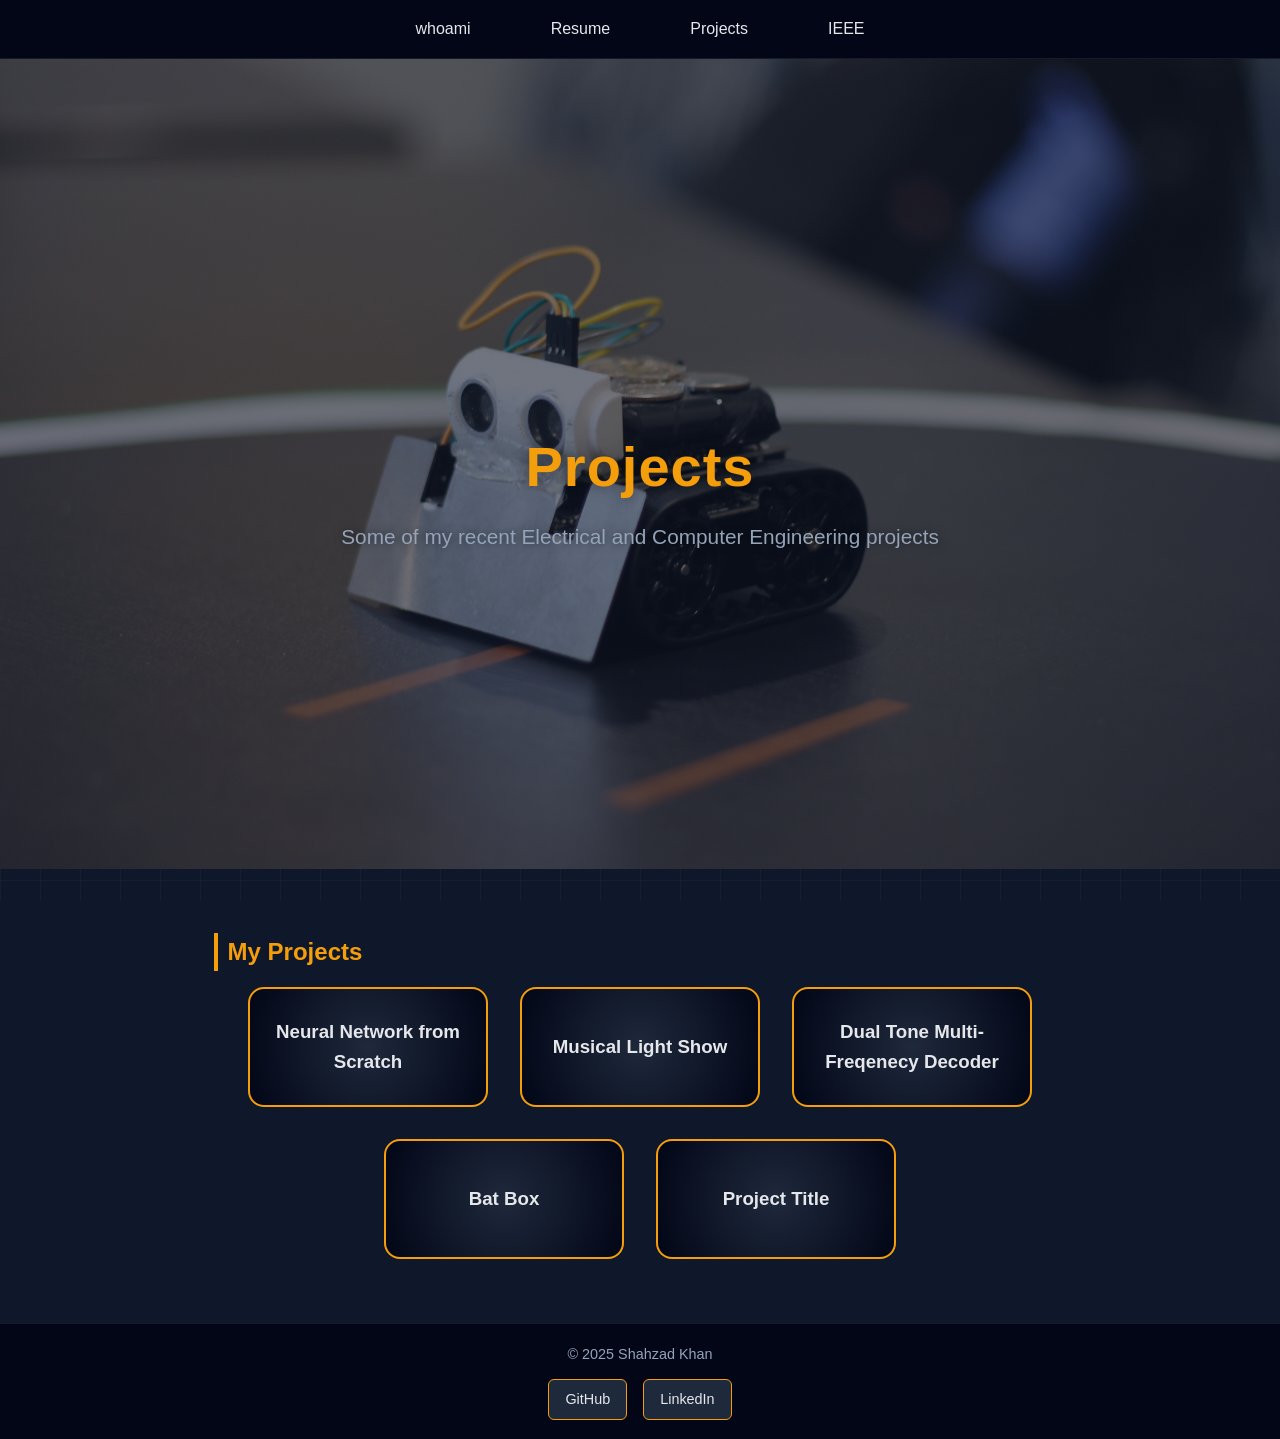
<file: projects.html>
<!DOCTYPE html>
<html lang="en">
<head>
  <meta charset="UTF-8">
  <meta name="viewport" content="width=device-width, initial-scale=1.0">
  <title>Shahzadfuze.dev - Projects</title>
  <link rel="stylesheet" href="./style.css">

</head>


<body class="projects-page">
  <nav class="sticky-nav">
    <ul>
      <li><a href="index.html#about">whoami</a></li>
      <li><a href="index.html#resume">Resume</a></li>
      <li><a href="projects.html">Projects</a></li>
      <li><a href="index.html#IEEE">IEEE</a></li>
    </ul>
  </nav> 

  <header>
    <h1>Projects</h1>
    <img src="./images/zumobot.JPG" alt="Zumobot">
    <p>Some of my recent Electrical and Computer Engineering projects</p>



  </header>

  <section id="projects">
    <h2>My Projects</h2>

    <div class="project-container">

      <div class="project-card">
        <div class="project-title">
          <h3>Neural Network from Scratch</h3>
        </div>
        
        <div class="project-content">
          
          
        <p>Impliemented a 3 layer neural network from scratch and distributed the load across 4 GPUs using CUDA</p>
        <p> No backtracking so its just the raw computation of the forward pass and the backpropagation.</p>
        <p>Allowed for me to understand the underlying mechanics of neural networks. As well as how to allocate jobs to multiple GPUs.</p>
        </div>
      </div>
  
      <div class = "project-card">
        <div class="project-title">
          <h3>Musical Light Show</h3>
        </div>
        <div class="project-content">
         
        <p>Designed and built a circuit taking a dual channel audio input ranging from 0-16kHz.</p>
        <p>           Combinding the 
            signal and sending them through 2 seperate low pass and high pass filters. 
            Allowing for 2 different LEDs to light up based off the frequency components</p>
        </div>
      </div>

      <div class="project-card">
        <div class="project-title">
          <h3>Dual Tone Multi-Freqenecy Decoder</h3>
        </div>
        <div class="project-content">
         
        <p>Implemented a dual-tone multi-frequency (DTMF) decoder using Python and multiple IIR filters.</p>
        <p>This project was a fun way to apply digital signal processing concepts and understand how telecommunication systems work.</p>
        <p>Using Python and multiple IIR filters to decode dual-tone multi-frequency (DTMF) signals.</p>
        </div>
      </div>

      <div class="project-card">
        <div class="project-title">
          <h3>Bat Box</h3>
        </div>
        <div class="project-content">
        
        <p>Developed a project for High schoolers had them place sensors in a custom wooden batbox to monitor the humidity, temperature, and light levels.</p>
        <p>The data was contained on a microcontroller then using radio frequency communication the data was sent to a base station where it was stored and visualized on a dashboard.</p>
        </div>
      </div>

      <div class="project-card">
        <div class="project-title">
          <h3>Project Title</h3>
        </div>
        <div class="project-content">
          <p>Project description goes here.</p>
        </div>
      </div>

      </div>
  </section>

  <footer>
    <p>&copy; 2025 Shahzad Khan</p>
     <!-- Social links -->
    <div class="footer-social-links">
    <a href="https://github.com/Shahzadfuze" target="_blank" class="github">GitHub</a>
    <a href="https://www.linkedin.com/in/shahzad-khan000/" target="_blank" class="linkedin">LinkedIn</a>
  </div>
  </footer>
    <script src="script.js"></script>
</body>

</html>
</file>
<file: style.css>
/* ================== RESET ================== */
* {
  margin: 0;
  padding: 0;
  box-sizing: border-box;
}

/* ================== THEME COLORS ================== */
:root {
  --bg-dark: #0f172a;
  --bg-card: #1e293b;
  --accent: #f59e0b;       /* warm amber */
  --accent-soft: #fbbf24;
  --text-main: #e5e7eb;
  --text-muted: #94a3b8;
}

/* ================== BODY ================== */
body {
  font-family: 'Segoe UI', Tahoma, Geneva, Verdana, sans-serif;
  background-color: var(--bg-dark);
  color: var(--text-main);
  line-height: 1.6;
  min-height: 100vh;
}

/* ================== HEADER ================== */
header {
  position: relative;
  text-align: center;
  padding: 6rem 1rem 3rem 1rem; /* increased top padding */
  min-height: 90vh; /* make header taller */
  display: flex;
  flex-direction: column;
  justify-content: center; /* vertically center the content */
  background: linear-gradient(rgba(15,23,42,0.6), rgba(15,23,42,0.6)), url('./images/cover_page.JPG') no-repeat center center;
  background-size: cover;
  color: var(--text-main);
  overflow: hidden;
}

header h1 {
  font-size: 3.5rem; /* slightly bigger name */
  color: var(--accent);
  letter-spacing: 1px;
  margin-bottom: 0.5rem;
  text-shadow: 0 0 15px rgba(0,0,0,0.5);
}

header p {
  font-size: 1.3rem;
  color: var(--text-muted);
  text-shadow: 0 0 8px rgba(0,0,0,0.5);
}

/* Hide old circular image */
header img {
  display: none;
}

/* Pop-in animation */
@keyframes popUp {
  0% {
    opacity: 0;
    transform: translateY(40px) scale(0.95);
  }
  60% {
    opacity: 1;
    transform: translateY(-10px) scale(1.02);
  }
  100% {
    opacity: 1;
    transform: translateY(0) scale(1);
  }
}

/* Apply animation to header content */
header h1, header p {
  opacity: 0; /* start invisible */
  animation: popUp 1.2s ease-out forwards;
}

header p {
  animation-delay: 0.3s; /* delay the subtitle slightly */
}
/* ================== NAVIGATION ================== */
nav {
  background: #020617;
  border-bottom: 1px solid rgba(255, 255, 255, 0.08);
}

nav ul {
  display: flex;
  justify-content: center;
  list-style: none;
}

nav li {
  margin: 0 1.5rem;
}

nav a {
  display: block;
  padding: 1rem;
  color: var(--text-main);
  text-decoration: none;
  font-weight: 500;
  position: relative;
  transition: 0.3s;
}

nav a::after {
  content: "";
  position: absolute;
  width: 0%;
  height: 2px;
  bottom: 8px;
  left: 0;
  background-color: var(--accent);
  transition: 0.3s;
}

nav a:hover {
  color: var(--accent-soft);
}

nav a:hover::after {
  width: 100%;
}

/* ================== SECTIONS ================== */
section {
  max-width: 900px;
  margin: 2.5rem auto;
  padding: 1.5rem;
  background: var(--bg-card);
  border-radius: 12px;
  box-shadow: 0 0 20px rgba(0,0,0,0.4);
}

/* Section titles */
section h2 {
  margin-bottom: 1rem;
  color: var(--accent);
  border-left: 4px solid var(--accent);
  padding-left: 0.6rem;
}

/* About text */
#about p {
  margin-bottom: 1rem;
  color: var(--text-muted);
}

/* ================== PHOTOS ================== */
#photos {
  text-align: center;
}

#photos img {
  margin: 0.7rem;
  border-radius: 10px;
  width: 280px;
  transition: 0.3s ease;
  border: 1px solid rgba(255,255,255,0.1);
}

#photos img:hover {
  transform: scale(1.05);
  box-shadow: 0 0 25px rgba(245, 158, 11, 0.5);
}

/* ================== FOOTER ================== */
footer {
  text-align: center;
  padding: 1.2rem;
  background: #020617;
  color: var(--text-muted);
  margin-top: 2rem;
  font-size: 0.9rem;
  border-top: 1px solid rgba(255,255,255,0.08);
}

/* ================== BACKGROUND TECH GRID ================== */
body::before {
  content: "";
  position: fixed;
  width: 100%;
  height: 100%;
  background-image: 
    linear-gradient(rgba(255,255,255,0.03) 1px, transparent 1px),
    linear-gradient(90deg, rgba(255,255,255,0.03) 1px, transparent 1px);
  background-size: 40px 40px;
  z-index: -1;
}

/* Make nav stick to top */
.sticky-nav {
  position: sticky;
  top: 0;
  background: #020617;
  z-index: 1000;
  border-bottom: 1px solid rgba(255,255,255,0.08);
}

/* Smooth scrolling */
html {
  scroll-behavior: smooth;
}
 
body {
  scroll-padding-top: 70px; /* height of your nav + small buffer */
}
.sticky-nav ul {
  display: flex;
  justify-content: center;
  list-style: none;
}

.sticky-nav li {
  margin: 0 1.5rem;
}

.sticky-nav a {
  display: block;
  padding: 1rem;
  color: var(--text-main);
  text-decoration: none;
  font-weight: 500;
  position: relative;
  transition: 0.3s;
}

.sticky-nav a::after {
  content: "";
  position: absolute;
  width: 0%;
  height: 2px;
  bottom: 8px;
  left: 0;
  background-color: var(--accent);
  transition: 0.3s;
}

.sticky-nav a:hover {
  color: var(--accent-soft);
}

.sticky-nav a:hover::after {
  width: 100%;
}

.projects-page header {
  background: linear-gradient(rgba(15,23,42,0.6), rgba(15,23,42,0.6)), url('./images/zumobot.JPG') no-repeat center center;
  background-size: cover;
}

.projects-page header img {
  display: none; /* hide the <img> tag since we're using CSS background now */
}

/* Footer social links */
footer .footer-social-links {
  margin-top: 0.8rem;
  display: flex;
  justify-content: center;
  gap: 1rem;
}

footer .footer-social-links a {
  text-decoration: none;
  padding: 0.5rem 1rem;
  border-radius: 6px;
  font-weight: 500;
  transition: 0.3s;
  color: var(--text-main);
  background-color: var(--bg-card);
  border: 1px solid var(--accent);
}

footer .footer-social-links a.github:hover {
  background-color: #333; /* GitHub dark */
  color: #fff;
}

footer .footer-social-links a.linkedin:hover {
  background-color: #0a66c2; /* LinkedIn blue */
  color: #fff;
}

#about {
  position: relative;
  overflow: hidden;
}

#about .section-bg-video {
 position: absolute;
  top: 50%;
  left: 50%;
  width: 177vh;   /* 16/9 ratio scaled to viewport height */
  height: 100vw;
  min-width: 100%;
  min-height: 100%;
  object-fit: cover;
  opacity: 0.15;
  z-index: 0;
  transform: translate(-50%, -50%) rotate(-90deg);
}

#about h2,
#about p {
  position: relative;
  z-index: 1;          /* keeps text above the video */
}

/* ================== TYPING CURSOR ================== */
.cursor {
  display: inline-block;
  color: var(--accent);
  animation: blink 0.7s step-end infinite;
  font-weight: 300;
  font-size: 1.1em;
  vertical-align: middle;
  line-height: 1;
}


@keyframes blink {
  0%, 100% { opacity: 1; }
  50%       { opacity: 0; }
}

/* ================== MOBILE RESPONSIVENESS ================== */
@media (max-width: 768px) {

  /* Header */
  header {
    padding: 4rem 1rem 2rem 1rem;
    min-height: 60vh;
  }

  header h1 {
    font-size: 2.2rem;
  }

  header p {
    font-size: 1rem;
  }

  /* Nav */
  .sticky-nav ul {
    flex-wrap: wrap;
    gap: 0;
    padding: 0.3rem 0;
  }

  .sticky-nav li {
    margin: 0 0.5rem;
  }

  .sticky-nav a {
    padding: 0.6rem 0.4rem;
    font-size: 0.9rem;
  }

  /* Sections */
  section {
    margin: 1.2rem 0.8rem;
    padding: 1.2rem;
  }

  /* Resume iframe */
  #resume iframe {
    height: 500px;
  }

  /* Photos */
  #photos img {
    width: 90%;
    margin: 0.5rem auto;
    display: block;
  }

  /* Footer social links */
  footer .footer-social-links {
    flex-direction: column;
    align-items: center;
    gap: 0.6rem;
  }
}

@media (max-width: 480px) {
  header h1 {
    font-size: 1.8rem;
  }

  .sticky-nav a {
    font-size: 0.8rem;
    padding: 0.5rem 0.3rem;
  }

  section {
    margin: 1rem 0.5rem;
    padding: 1rem;
  }
}

#projects {
  background: transparent;
  box-shadow: none;
}

.project-container {
  display: flex;
  flex-wrap: wrap;
  gap: 2rem;
  justify-content: center;
}
/* Project Card */
.project-card {
  width: 240px;
  height: 120px; /* collapsed height for title only */
  border-radius: 16px;
  background: radial-gradient(circle, #1e293b, #020617);
  border: 2px solid var(--accent);

  display: flex;
  flex-direction: column;
  justify-content: center; /* centers title when collapsed */
  align-items: center;
  text-align: center;

  padding: 1rem;
  cursor: pointer;
  position: relative;
  overflow: hidden;

  transition: 
    width 0.35s ease,
    height 0.35s ease,
    border-radius 0.35s ease,
    padding 0.35s ease,
    box-shadow 0.25s ease,
    transform 0.25s ease;
}

/* Title wrapper */
.project-title {
  display: flex;
  align-items: center;
  justify-content: center;
  width: 100%;
  transition: all 0.35s ease;
}

/* Hidden content */
.project-content {
  opacity: 0;
  margin-top: 0;
  max-height: 0;
  transition: all 0.35s ease;
}

/* Expanded state */
.project-card.active {
  width: 400px;       /* expand width */
  height: auto;       /* let height grow naturally */
  padding: 1.5rem;
  border-radius: 20px;
  justify-content: flex-start; /* stack title + content at top */
  box-shadow: 0 20px 50px rgba(0,0,0,0.6);
}

/* Move title up slightly when expanded */
.project-card.active .project-title {
  margin-bottom: 0.8rem;
}

/* Show content */
.project-card.active .project-content {
  opacity: 1;
  max-height: 1000px; /* large enough to fit text */
  margin-top: 0.5rem;
}
</file>
